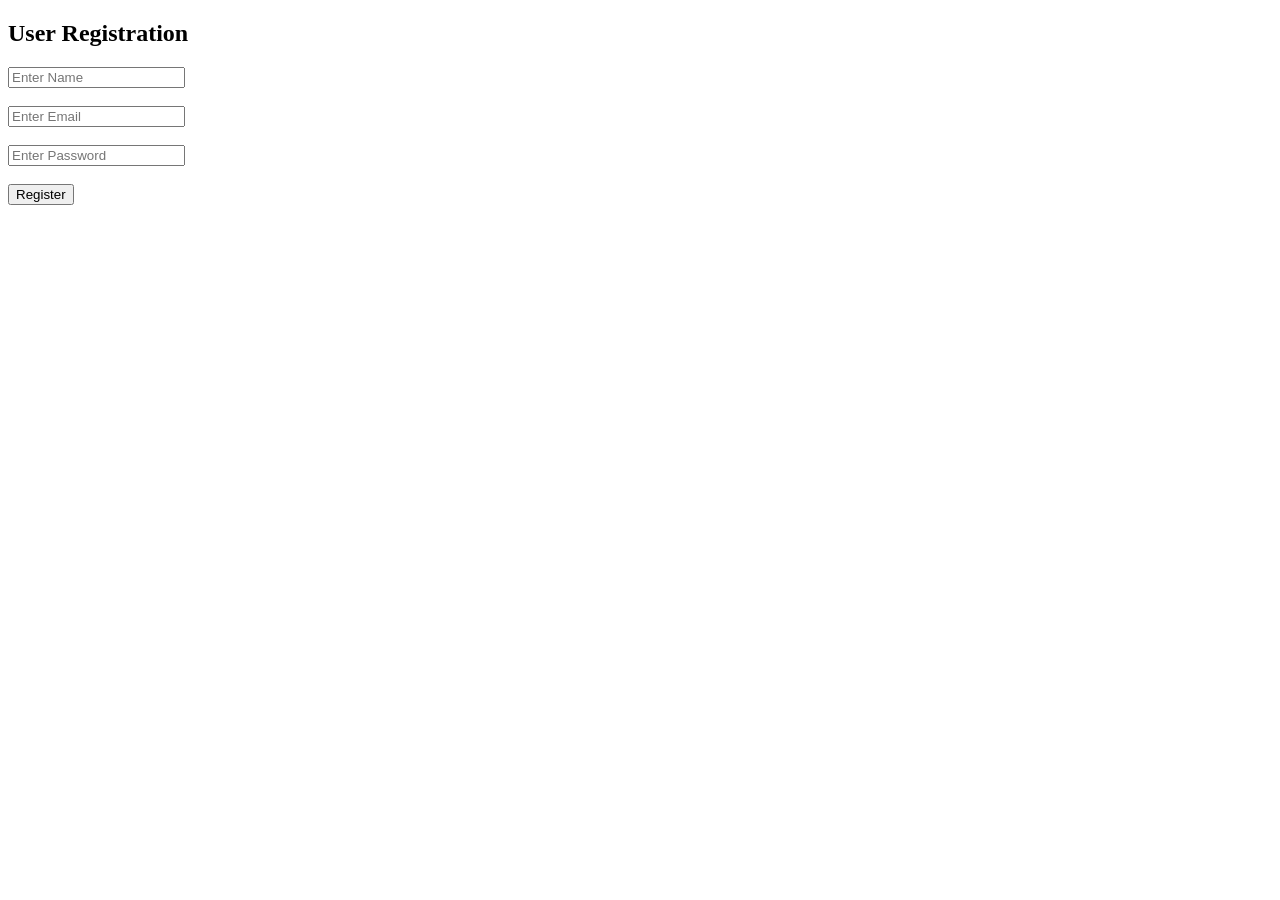
<file: AJAX/Pr2/index.html>
<!DOCTYPE html>
<html>
<head>
    <title>Registration Form</title>
</head>
<body>

    <h2>User Registration</h2>

    <form id="registerForm">

        <input type="text"
               id="name"
               placeholder="Enter Name"
               required>
        <br><br>

        <input type="email"
               id="email"
               placeholder="Enter Email"
               required>
        <br><br>

        <input type="password"
               id="password"
               placeholder="Enter Password"
               required>
        <br><br>

        <button type="submit">
            Register
        </button>

    </form>

    <script>

        // Get existing users or empty array
        let users = JSON.parse(localStorage.getItem("users")) || [];

        document.getElementById("registerForm")
        .addEventListener("submit", function(e){

            e.preventDefault();

            // Create user object
            let user = {

                name: document.getElementById("name").value,

                email: document.getElementById("email").value,

                password: document.getElementById("password").value

            };

            // Push into array
            users.push(user);

            // Store into localStorage
            localStorage.setItem(
                "users",
                JSON.stringify(users)
            );

            // AJAX POST Request
            let xhr = new XMLHttpRequest();

            xhr.open(
                "POST",
                "https://jsonplaceholder.typicode.com/posts",
                true
            );

            xhr.setRequestHeader(
                "Content-Type",
                "application/json"
            );

            xhr.onload = function(){

                if(xhr.status === 201){

                    alert("Registration Successful");

                    // Redirect to next page
                    window.location.href = "list.html";

                }

            };

            // Send data
            xhr.send(JSON.stringify(user));

        });

    </script>

</body>
</html>
</file>
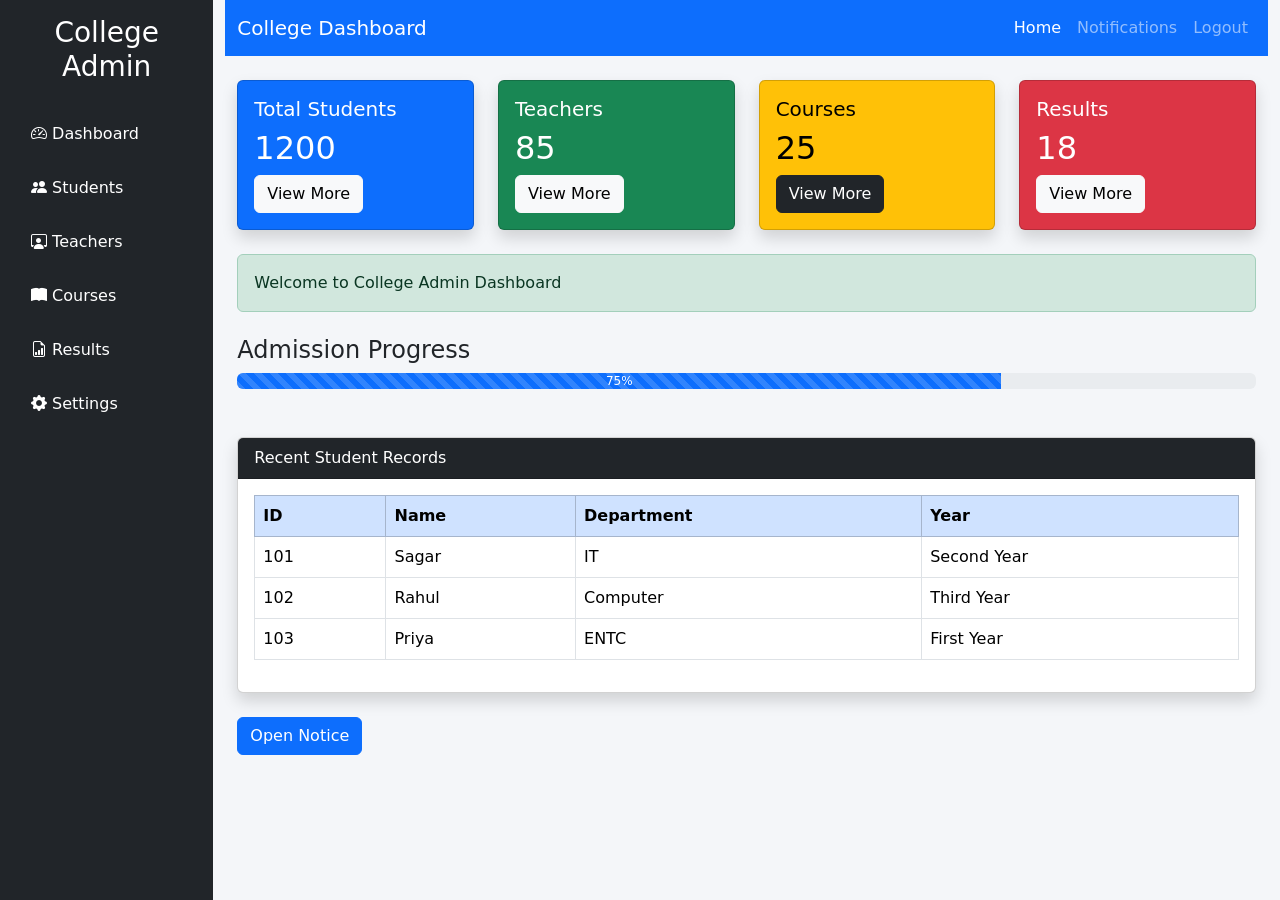
<file: HTMLCSSBS/index2.html>
<!DOCTYPE html>
<html lang="en">

<head>

    <meta charset="UTF-8">
    <meta name="viewport" content="width=device-width, initial-scale=1.0">

    <title>College Dashboard</title>

    <!-- Bootstrap CSS -->
    <link href="https://cdn.jsdelivr.net/npm/bootstrap@5.3.3/dist/css/bootstrap.min.css" rel="stylesheet">

    <!-- Bootstrap Icons -->
    <link rel="stylesheet"
        href="https://cdn.jsdelivr.net/npm/bootstrap-icons@1.11.3/font/bootstrap-icons.min.css">

    <style>

        body {
            background-color: #f4f6f9;
        }

        .sidebar {
            min-height: 100vh;
            background-color: #212529;
        }

        .sidebar a {
            color: white;
            text-decoration: none;
            display: block;
            padding: 15px;
        }

        .sidebar a:hover {
            background-color: #0d6efd;
        }

        .card:hover {
            transform: scale(1.03);
            transition: 0.3s;
        }

    </style>

</head>

<body>

    <div class="container-fluid">

        <div class="row">

            <!-- Sidebar -->

            <div class="col-md-2 sidebar p-3">

                <h3 class="text-white text-center mb-4">
                    College Admin
                </h3>

                <a href="#">
                    <i class="bi bi-speedometer2"></i> Dashboard
                </a>

                <a href="#">
                    <i class="bi bi-people-fill"></i> Students
                </a>

                <a href="#">
                    <i class="bi bi-person-workspace"></i> Teachers
                </a>

                <a href="#">
                    <i class="bi bi-book-fill"></i> Courses
                </a>

                <a href="#">
                    <i class="bi bi-file-earmark-bar-graph"></i> Results
                </a>

                <a href="#">
                    <i class="bi bi-gear-fill"></i> Settings
                </a>

            </div>

            <!-- Main Content -->

            <div class="col-md-10">

                <!-- Navbar -->

                <nav class="navbar navbar-expand-lg navbar-dark bg-primary">

                    <div class="container-fluid">

                        <a class="navbar-brand" href="#">
                            College Dashboard
                        </a>

                        <div class="collapse navbar-collapse" id="navbarNav">

                            <ul class="navbar-nav ms-auto">

                                <li class="nav-item">
                                    <a class="nav-link active" href="#">
                                        Home
                                    </a>
                                </li>

                                <li class="nav-item">
                                    <a class="nav-link" href="#">
                                        Notifications
                                    </a>
                                </li>

                                <li class="nav-item">
                                    <a class="nav-link" href="#">
                                        Logout
                                    </a>
                                </li>

                            </ul>

                        </div>

                    </div>

                </nav>

                <!-- Dashboard Content -->

                <div class="container mt-4">

                    <!-- Cards -->

                    <div class="row g-4">

                        <div class="col-md-3">

                            <div class="card text-bg-primary shadow">

                                <div class="card-body">

                                    <h5 class="card-title">
                                        Total Students
                                    </h5>

                                    <h2>1200</h2>

                                    <button class="btn btn-light">
                                        View More
                                    </button>

                                </div>

                            </div>

                        </div>

                        <div class="col-md-3">

                            <div class="card text-bg-success shadow">

                                <div class="card-body">

                                    <h5 class="card-title">
                                        Teachers
                                    </h5>

                                    <h2>85</h2>

                                    <button class="btn btn-light">
                                        View More
                                    </button>

                                </div>

                            </div>

                        </div>

                        <div class="col-md-3">

                            <div class="card text-bg-warning shadow">

                                <div class="card-body">

                                    <h5 class="card-title">
                                        Courses
                                    </h5>

                                    <h2>25</h2>

                                    <button class="btn btn-dark">
                                        View More
                                    </button>

                                </div>

                            </div>

                        </div>

                        <div class="col-md-3">

                            <div class="card text-bg-danger shadow">

                                <div class="card-body">

                                    <h5 class="card-title">
                                        Results
                                    </h5>

                                    <h2>18</h2>

                                    <button class="btn btn-light">
                                        View More
                                    </button>

                                </div>

                            </div>

                        </div>

                    </div>

                    <!-- Alert -->

                    <div class="alert alert-success mt-4">

                        Welcome to College Admin Dashboard

                    </div>

                    <!-- Progress Bar -->

                    <h4 class="mt-4">
                        Admission Progress
                    </h4>

                    <div class="progress">

                        <div class="progress-bar progress-bar-striped progress-bar-animated"
                            style="width: 75%;">

                            75%

                        </div>

                    </div>

                    <!-- Table -->

                    <div class="card mt-5 shadow">

                        <div class="card-header bg-dark text-white">

                            Recent Student Records

                        </div>

                        <div class="card-body">

                            <table class="table table-bordered table-hover">

                                <thead class="table-primary">

                                    <tr>
                                        <th>ID</th>
                                        <th>Name</th>
                                        <th>Department</th>
                                        <th>Year</th>
                                    </tr>

                                </thead>

                                <tbody>

                                    <tr>
                                        <td>101</td>
                                        <td>Sagar</td>
                                        <td>IT</td>
                                        <td>Second Year</td>
                                    </tr>

                                    <tr>
                                        <td>102</td>
                                        <td>Rahul</td>
                                        <td>Computer</td>
                                        <td>Third Year</td>
                                    </tr>

                                    <tr>
                                        <td>103</td>
                                        <td>Priya</td>
                                        <td>ENTC</td>
                                        <td>First Year</td>
                                    </tr>

                                </tbody>

                            </table>

                        </div>

                    </div>

                    <!-- Modal Button -->

                    <button class="btn btn-primary mt-4"
                        data-bs-toggle="modal"
                        data-bs-target="#exampleModal">

                        Open Notice

                    </button>

                    <!-- Modal -->

                    <div class="modal fade" id="exampleModal">

                        <div class="modal-dialog">

                            <div class="modal-content">

                                <div class="modal-header">

                                    <h5 class="modal-title">
                                        College Notice
                                    </h5>

                                    <button class="btn-close"
                                        data-bs-dismiss="modal">
                                    </button>

                                </div>

                                <div class="modal-body">

                                    Mid Semester Exams start from next week.

                                </div>

                                <div class="modal-footer">

                                    <button class="btn btn-secondary"
                                        data-bs-dismiss="modal">

                                        Close

                                    </button>

                                </div>

                            </div>

                        </div>

                    </div>

                </div>

            </div>

        </div>

    </div>

    <!-- Bootstrap JS -->

    <script src="https://cdn.jsdelivr.net/npm/bootstrap@5.3.3/dist/js/bootstrap.bundle.min.js"></script>

</body>

</html>
</file>
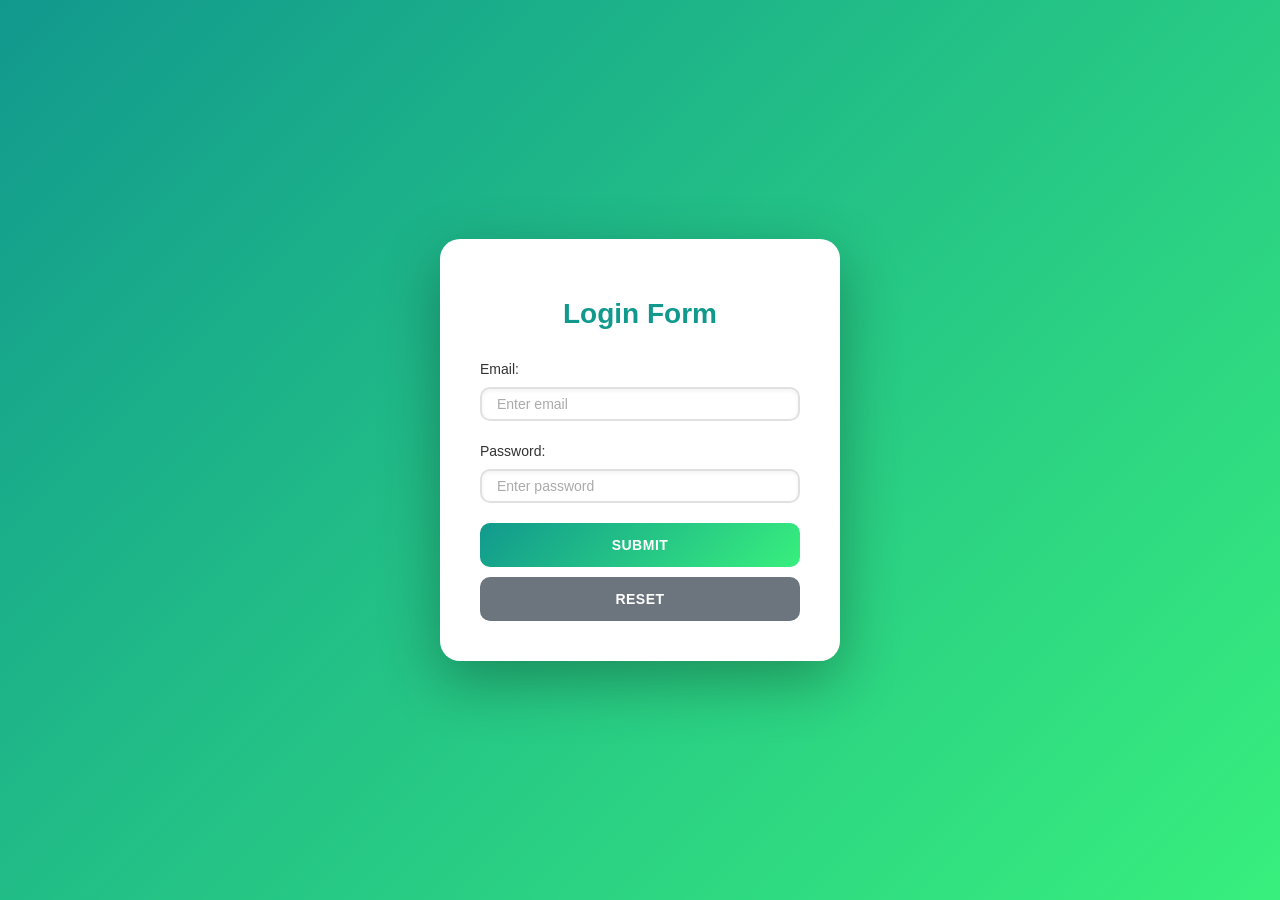
<file: AJAX/Pr1/Login.html>
<!DOCTYPE html>
<html lang="en">
<head>
    <title>Login Form Using Local Storage JS - Part 3</title>
    <meta charset="utf-8">
    <meta name="viewport" content="width=device-width, initial-scale=1">
    <!-- Bootstrap CSS -->
    <link rel="stylesheet"
          href="https://maxcdn.bootstrapcdn.com/bootstrap/3.4.1/css/bootstrap.min.css">
    <!-- jQuery -->
    <script src="https://ajax.googleapis.com/ajax/libs/jquery/3.5.1/jquery.min.js"></script>
    <!-- Bootstrap JS -->
    <script src="https://maxcdn.bootstrapcdn.com/bootstrap/3.4.1/js/bootstrap.min.js"></script>
    <link rel="stylesheet" href="Login.css">
</head>
<body>
    <div class="container">
        <div class="card">
            <h2>Login Form</h2>
            <form action="#">
                <div class="form-group">
                    <label for="email">Email:</label>
                    <input type="email"
                           class="form-control"
                           id="email"
                           placeholder="Enter email"
                           name="email"
                           required>
                </div>
                <div class="form-group">
                    <label for="password">Password:</label>
                    <input type="password"
                           class="form-control"
                           id="password"
                           placeholder="Enter password"
                           name="password"
                           required>
                </div>
                <button type="button"
                        onclick="saveData()"
                        id="save_btn"
                        class="btn btn-primary">
                    Submit
                </button>
                <button type="reset"
                        class="btn btn-warning">
                    Reset
                </button>
            </form>
        </div>
    </div>
    <script>
        function saveData() {
            let email = document.getElementById("email").value;
            let password = document.getElementById("password").value;
            let user_records = [];
            user_records = JSON.parse(localStorage.getItem("users"))
                ? JSON.parse(localStorage.getItem("users"))
                : [];
            if (user_records.some((v) => {
                return v.email === email && v.password === password;
            })) {
                alert("Login Successful!");
                let current_user = user_records.filter((v) => {
                    return v.email === email && v.password === password;
                })[0];
                localStorage.setItem("name", current_user.name);
                localStorage.setItem("email", current_user.email);
                window.location.href = "profile.html";
            } else {
                alert("Sorry, Login Failed! Enter Correct Email or Password.");
            }
        }
    </script>
</body>
</html>
</file>
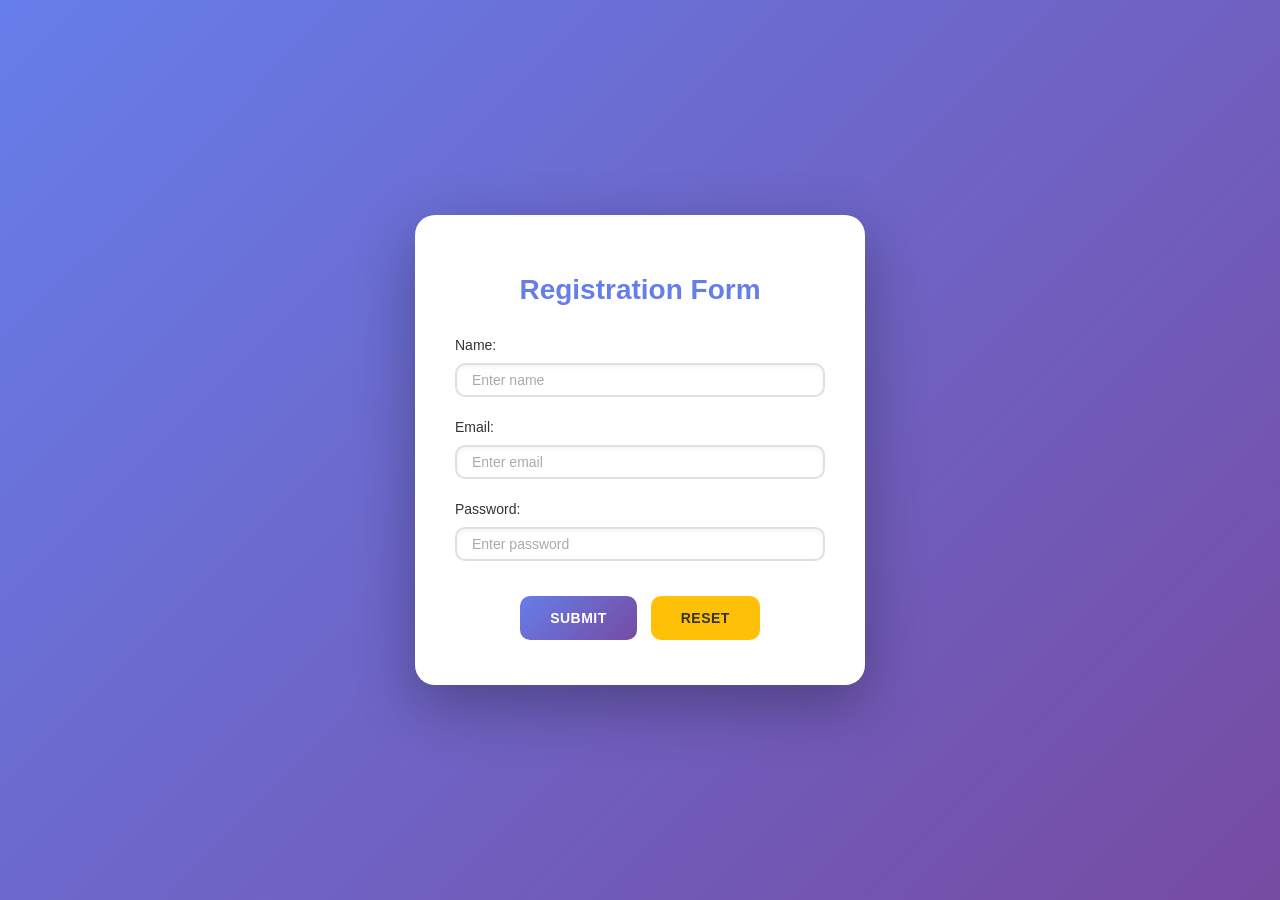
<file: AJAX/Pr1/Registration.html>
<!DOCTYPE html>
<html lang="en">
<head>
    <meta charset="utf-8">
    <meta name="viewport" content="width=device-width, initial-scale=1">
    <!-- Bootstrap CSS -->
    <link rel="stylesheet"
          href="https://maxcdn.bootstrapcdn.com/bootstrap/3.4.1/css/bootstrap.min.css">
    <!-- jQuery -->
    <script src="https://ajax.googleapis.com/ajax/libs/jquery/3.5.1/jquery.min.js"></script>
    <!-- Bootstrap JS -->
    <script src="https://maxcdn.bootstrapcdn.com/bootstrap/3.4.1/js/bootstrap.min.js"></script>
    <link rel="stylesheet" href="Registration.css">
    <title>Registration</title>
</head>
<body>
    <div class="container">
        <h2>Registration Form</h2>
        <form action="#">
            <div class="form-group">
                <label for="name">Name:</label>
                <input type="text"
                       class="form-control"
                       id="name"
                       placeholder="Enter name"
                       name="name">
            </div>
            <div class="form-group">
                <label for="email">Email:</label>
                <input required type="email"
                       class="form-control"
                       id="email"
                       placeholder="Enter email"
                       name="email">
            </div>
            <div class="form-group">
                <label for="password">Password:</label>
                <input type="password"
                       class="form-control"
                       id="password"
                       placeholder="Enter password"
                       name="password">
            </div>
            <div class="text-center">
                <button type="button"
                        onclick="saveData()"
                        id="save_btn"
                        class="btn btn-primary">
                    Submit
                </button>
                <button type="reset"
                        class="btn btn-warning">
                    Reset
                </button>
            </div>
        </form>
    </div>
    <script>
        function saveData() {
            let name, email, password;

            name = document.getElementById("name").value;
            email = document.getElementById("email").value;
            password = document.getElementById("password").value;
            let user_records = [];
            user_records = JSON.parse(localStorage.getItem("users"))
                ? JSON.parse(localStorage.getItem("users"))
                : [];
            if (user_records.some((v) => {
                return v.email === email;
            })) {
                alert("Duplicate Data");
            } else {
                user_records.push({
                    "name": name,
                    "email": email,
                    "password": password
                });
                localStorage.setItem("users", JSON.stringify(user_records));
                alert("Registration Successful");
            } }
    </script>
</body>
</html>
</file>
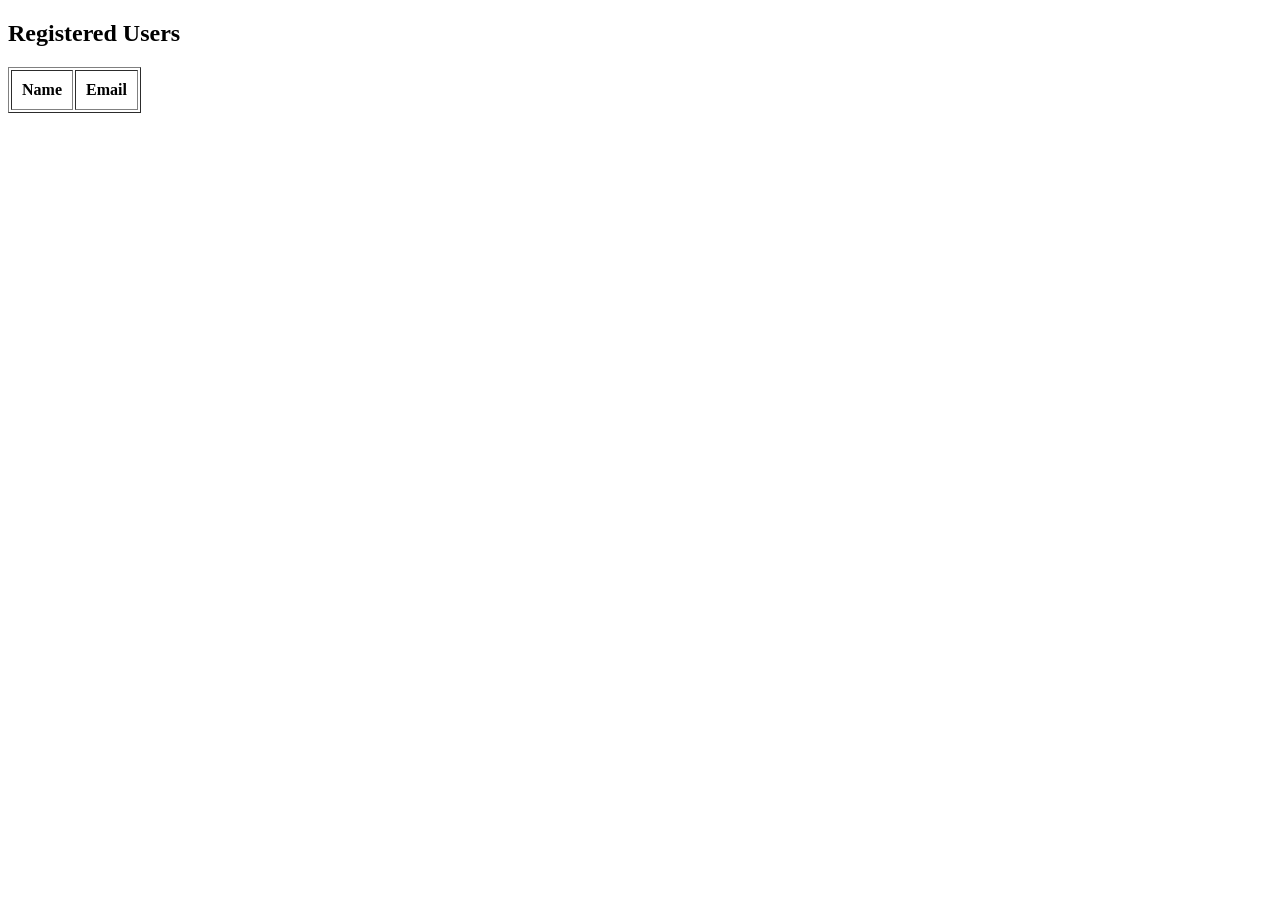
<file: AJAX/Pr2/list.html>
<!DOCTYPE html>
<html>
<head>
    <title>User List</title>
</head>
<body>

    <h2>Registered Users</h2>

    <table border="1" cellpadding="10">

        <thead>

            <tr>
                <th>Name</th>
                <th>Email</th>
            </tr>

        </thead>

        <tbody id="tableBody"></tbody>

    </table>

    <script>

        // Get users from localStorage
        let users = JSON.parse(localStorage.getItem("users")) || [];

        let tableBody = document.getElementById("tableBody");

        // Display users
        users.forEach(function(user){

            let row = `
                <tr>
                    <td>${user.name}</td>
                    <td>${user.email}</td>
                </tr>
            `;

            tableBody.innerHTML += row;

        });

    </script>

</body>
</html>
</file>
<file: AJAX/Pr1/Login.css>
/* Login.css */
/* Login.css - Engaging styles for Login page */
body {
    background: linear-gradient(135deg, #11998e 0%, #38ef7d 100%);
    min-height: 100vh;
    display: flex;
    align-items: center;
    justify-content: center;
    font-family: 'Segoe UI', Tahoma, Geneva, Verdana, sans-serif;
    padding: 20px;
}
.container {
    background: white;
    border-radius: 20px;
    box-shadow: 0 20px 60px rgba(0, 0, 0, 0.3);
    padding: 40px;
    max-width: 400px;
    width: 100%;
    animation: fadeIn 0.6s ease-out;
}
@keyframes fadeIn {
    from {
        opacity: 0;
        transform: scale(0.95);
    }
    to {
        opacity: 1;
        transform: scale(1);
    }
}
.card {
    background: transparent;
    box-shadow: none;
    padding: 0;
}
h2 {
    color: #11998e;
    text-align: center;
    margin-bottom: 30px;
    font-weight: 600;
    font-size: 28px;
}
.form-group {
    margin-bottom: 20px;
}
.form-group label {
    color: #333;
    font-weight: 500;
    margin-bottom: 8px;
    display: block;
}
.form-control {
    border: 2px solid #e0e0e0;
    border-radius: 10px;
    padding: 12px 15px;
    font-size: 14px;
    transition: all 0.3s ease;
    box-shadow: inset 0 2px 4px rgba(0, 0, 0, 0.05);
}
.form-control:focus {
    border-color: #11998e;
    box-shadow: 0 0 0 4px rgba(17, 153, 142, 0.15);
    outline: none;
}
.form-control::placeholder {
    color: #aaa;
}
button[type="button"] {
    background: linear-gradient(135deg, #11998e 0%, #38ef7d 100%);
    border: none;
    color: white;
    padding: 12px 30px;
    border-radius: 10px;
    font-weight: 600;
    font-size: 14px;
    text-transform: uppercase;
    letter-spacing: 0.5px;
    transition: all 0.3s ease;
    cursor: pointer;
    width: 100%;
    margin-bottom: 10px;
}
button[type="button"]:hover {
    transform: translateY(-2px);
    box-shadow: 0 8px 20px rgba(17, 153, 142, 0.4);
}
button[type="button"]:active {
    transform: translateY(0);
}
button[type="reset"] {
    background: #6c757d;
    border: none;
    color: white;
    padding: 12px 30px;
    border-radius: 10px;
    font-weight: 600;
    font-size: 14px;
    text-transform: uppercase;
    letter-spacing: 0.5px;
    transition: all 0.3s ease;
    cursor: pointer;
    width: 100%;
}
button[type="reset"]:hover {
    background: #5a6268;
    transform: translateY(-2px);
    box-shadow: 0 8px 20px rgba(108, 117, 125, 0.4);
}
.form-group::after {
    content: '';
    display: block;
    clear: both;
}
/* Responsive adjustments */
@media (max-width: 480px) {
    .container {
        padding: 25px;
    }
    h2 {
        font-size: 24px;
    }
}
</file>
<file: AJAX/Pr1/Registration.css>
body {
    background: linear-gradient(135deg, #667eea 0%, #764ba2 100%);
    min-height: 100vh;
    display: flex;
    align-items: center;
    justify-content: center;
    font-family: 'Segoe UI', Tahoma, Geneva, Verdana, sans-serif;
    padding: 20px;
}
.container {
    background: white;
    border-radius: 20px;
    box-shadow: 0 20px 60px rgba(0, 0, 0, 0.3);
    padding: 40px;
    max-width: 450px;
    width: 100%;
    animation: slideIn 0.6s ease-out;
}
@keyframes slideIn {
    from {
        opacity: 0;
        transform: translateY(-30px);
    }
    to {
        opacity: 1;
        transform: translateY(0);
    }
}
h2 {
    color: #667eea;
    text-align: center;
    margin-bottom: 30px;
    font-weight: 600;
    font-size: 28px;
}
.form-group {
    margin-bottom: 20px;
}

.form-group label {
    color: #333;
    font-weight: 500;
    margin-bottom: 8px;
    display: block;
}
.form-control {
    border: 2px solid #e0e0e0;
    border-radius: 10px;
    padding: 12px 15px;
    font-size: 14px;
    transition: all 0.3s ease;
    box-shadow: inset 0 2px 4px rgba(0, 0, 0, 0.05);
}
.form-control:focus {
    border-color: #667eea;
    box-shadow: 0 0 0 4px rgba(102, 126, 234, 0.15);
    outline: none;
}
.form-control::placeholder {
    color: #aaa;
}
.text-center {
    margin-top: 30px;
}
.btn {
    padding: 12px 30px;
    border-radius: 10px;
    font-weight: 600;
    font-size: 14px;
    text-transform: uppercase;
    letter-spacing: 0.5px;
    transition: all 0.3s ease;
    margin: 5px;
}
.btn-primary {
    background: linear-gradient(135deg, #667eea 0%, #764ba2 100%);
    border: none;
    color: white;
}
.btn-primary:hover {
    transform: translateY(-2px);
    box-shadow: 0 8px 20px rgba(102, 126, 234, 0.4);
}
.btn-primary:active {
    transform: translateY(0);
}
.btn-warning {
    background: #ffc107;
    border: none;
    color: #333;
}
.btn-warning:hover {
    background: #e0a800;
    transform: translateY(-2px);
    box-shadow: 0 8px 20px rgba(255, 193, 7, 0.4);
}
/* Form validation styling */
.form-group {
    position: relative;
}
.form-group.error .form-control {
    border-color: #dc3545;
}
.form-group.success .form-control {
    border-color: #28a745;
}
@media (max-width: 480px) {
    .container {
        padding: 25px;
    }
    h2 {
        font-size: 24px;
    }
    .btn {
        width: 100%;
        margin: 5px 0;
    }
}
</file>
